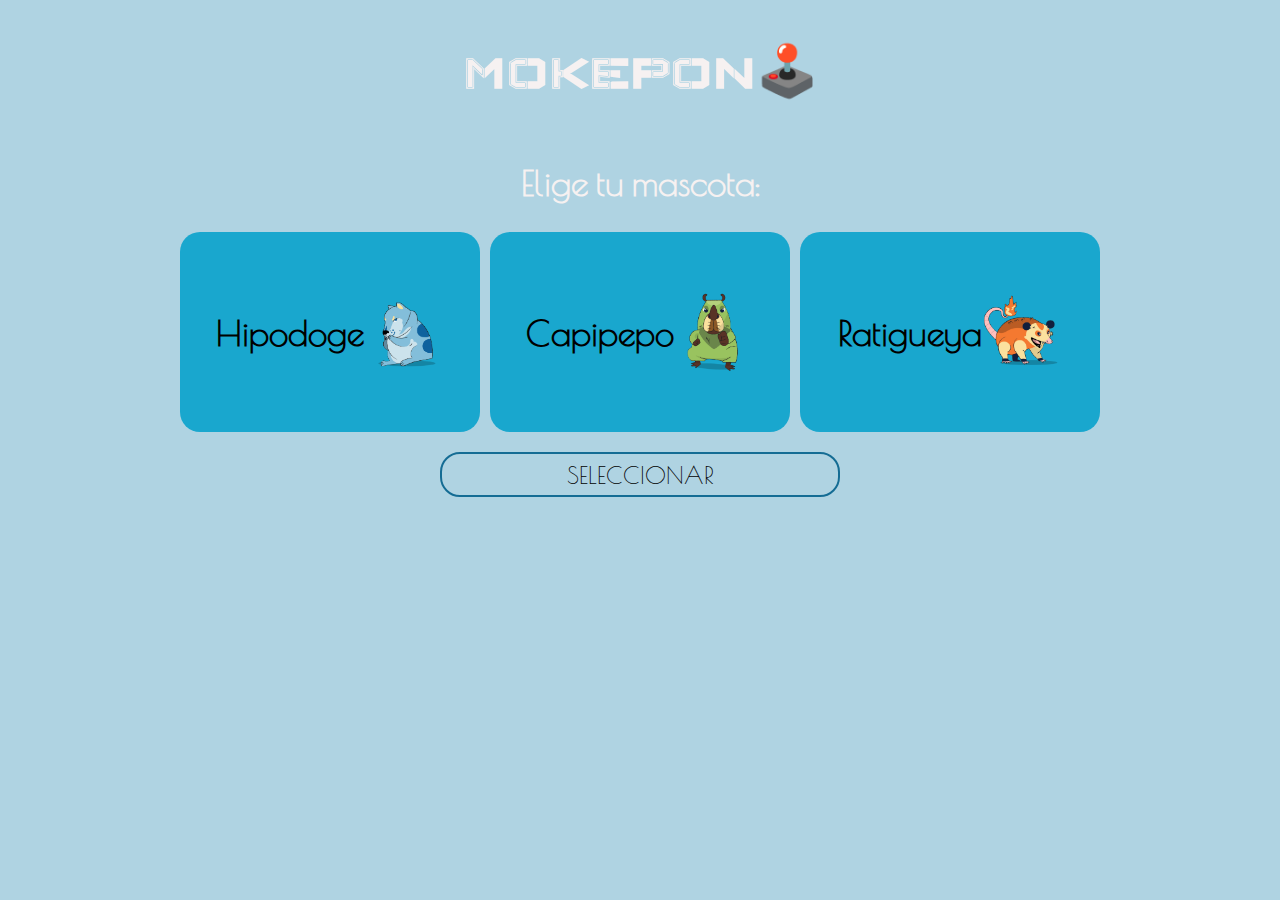
<file: index.html>
<!DOCTYPE html>
<html>
    <head>
        <meta charset="utf-8" />
        <title>MOKEPON</title>
        <link rel="stylesheet" href="./styles.css">
        <meta name="viewport" content="width=device-width, initial-scale=1.0"> <!--Para que sea compatible con dispositivos moviles-->
    </head>
    <body>
        <section id="seleccionar-mascota">
            <h1 class="titulo">MOKEPON🕹️</h1>

            <h2 class="subtitulo">Elige tu mascota:</h2>

            <div id="contenedor-tarjetas"class="tarjetas">
                
            </div>
            <button id="boton-mascota">SELECCIONAR</button>
        </section>

        <section id="ver-mapa">
            <h2 class="subtitulo">Recorre el mapa con tu mokepon</h2>
            <canvas id="mapa"></canvas>
            <button onmouseup="detenerMovimiento()" onmousedown="moverArriba()">Arriba</button>
            <div>
                <button onmouseup="detenerMovimiento()" onmousedown="moverIzquierda()">Izquierda</button>
                <button onmouseup="detenerMovimiento()" onmousedown="moverAbajo()">Abajo</button>
                <button onmouseup="detenerMovimiento()" onmousedown="moverDerecha()">Derecha</button>
            </div>
        </section>

        <section id="seleccionar-ataque">
            <h1 class="titulo">MOKEPON🕹️</h1>
            <h2 class="subtitulo">Elige tu ataque:</h2>

            <div id="botones-ataque">
                
            </div>

            <div id="mensajes">
                <p id="resultado">Es hora de ganar!</p>

                <section id="reiniciar">
                    <button id="boton-reiniciar">Volver a jugar</button>
                </section>
            </div>

            <div class="ataques">
                <div class="ataques-jugador">
                    <p id="vidas-jugador">0</p>
                    <p id="mascota-jugador"></p>
                    <div id="ataques-del-jugador"></div>
                </div>

                <div class="ataques-enemigo">
                    <p id="vidas-enemigo">0</p>
                    <p id="mascota-enemigo"></p>
                    <div id="ataques-del-enemigo"></div>
                </div>
            </div>
        </section>
        <script src="mokepon.js"></script>
    </body>
</html>
</file>
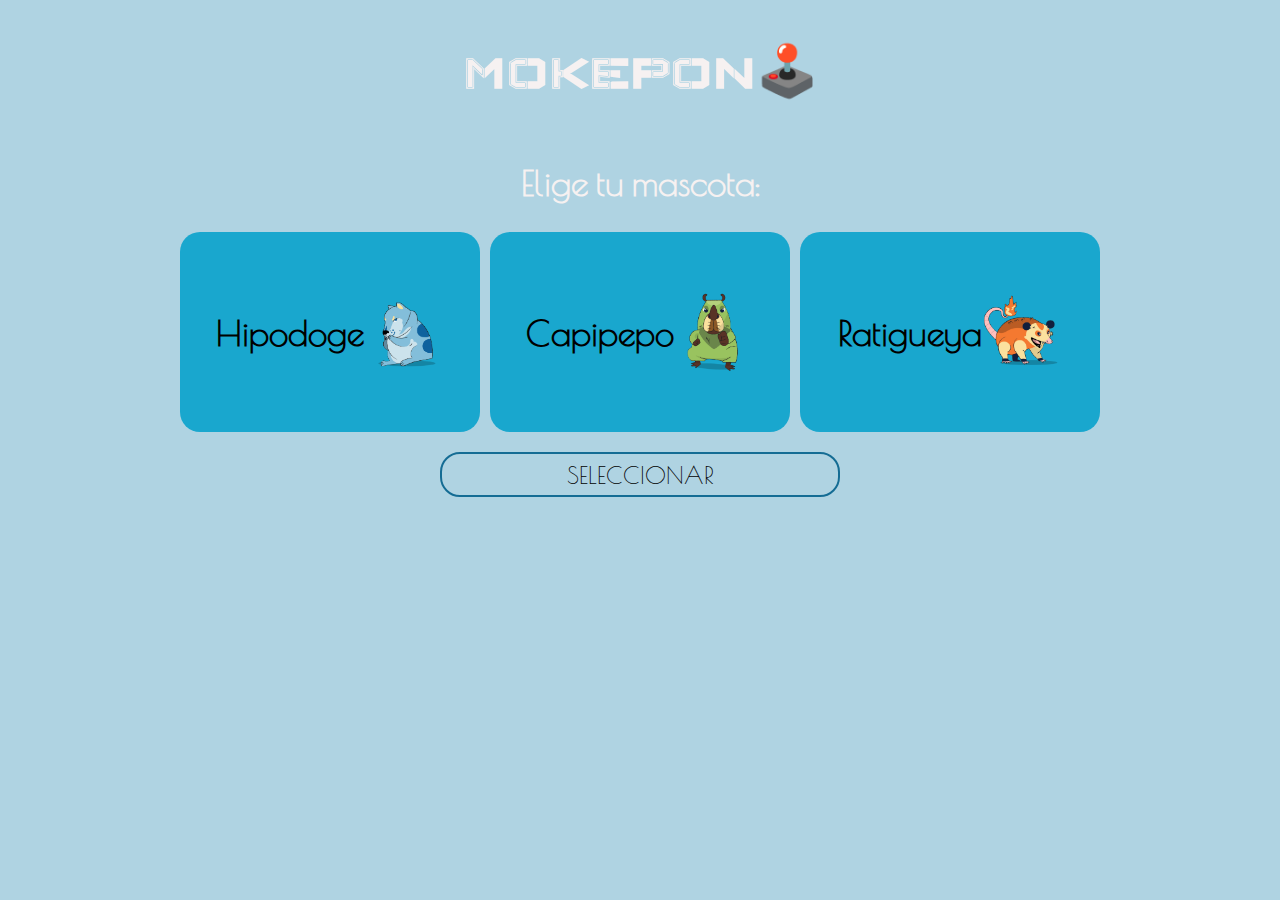
<file: public/index.html>
<!DOCTYPE html>
<html>
    <head>
        <meta charset="utf-8" />
        <title>MOKEPON</title>
        <link rel="stylesheet" href="./styles.css">
        <meta name="viewport" content="width=device-width, initial-scale=1.0"> <!--Para que sea compatible con dispositivos moviles-->
    </head>
    <body>
        <section id="seleccionar-mascota">
            <h1 class="titulo">MOKEPON🕹️</h1>

            <h2 class="subtitulo">Elige tu mascota:</h2>

            <div id="contenedor-tarjetas"class="tarjetas">
                
            </div>
            <button id="boton-mascota">SELECCIONAR</button>
        </section>

        <section id="ver-mapa">
            <h2 class="subtitulo">Recorre el mapa con tu mokepon</h2>
            <canvas id="mapa"></canvas>
            <button ontouchstart="moverArriba()" ontouchend="detenerMovimiento()" onmouseup="detenerMovimiento()" onmousedown="moverArriba()">Arriba</button>
            <div>
                <button ontouchstart="moverIzquierda()" ontouchend="detenerMovimiento()" onmouseup="detenerMovimiento()" onmousedown="moverIzquierda()">Izquierda</button>
                <button ontouchstart="moverAbajo()" ontouchend="detenerMovimiento()" onmouseup="detenerMovimiento()" onmousedown="moverAbajo()">Abajo</button>
                <button ontouchstart="moverDerecha()" ontouchend="detenerMovimiento()" onmouseup="detenerMovimiento()" onmousedown="moverDerecha()">Derecha</button>
            </div>
        </section>

        <section id="seleccionar-ataque">
            <h1 class="titulo">MOKEPON🕹️</h1>
            <h2 class="subtitulo">Elige tu ataque:</h2>

            <div id="botones-ataque">
                
            </div>

            <div id="mensajes">
                <p id="resultado">Es hora de ganar!</p>

                <section id="reiniciar">
                    <button id="boton-reiniciar">Volver a jugar</button>
                </section>
            </div>

            <div class="ataques">
                <div class="ataques-jugador">
                    <p id="vidas-jugador">0</p>
                    <p id="mascota-jugador"></p>
                    <div id="ataques-del-jugador"></div>
                </div>

                <div class="ataques-enemigo">
                    <p id="vidas-enemigo">0</p>
                    <p id="mascota-enemigo"></p>
                    <div id="ataques-del-enemigo"></div>
                </div>
            </div>
        </section>
        <script src="mokepon.js"></script>
    </body>
</html>
</file>
<file: styles.css>
@import url('https://fonts.googleapis.com/css2?family=Poiret+One&family=Wallpoet&display=swap');

body{
    font-family: 'Poiret One', cursive;
    background-color: #AFD3E2;
}

#seleccionar-mascota {
    display: flex;
    flex-direction: column; 
    justify-content: center;
    align-items: center;
}

.titulo {
    font-family: 'Wallpoet', cursive;
    color: #F6F1F1;
    font-size: 50PX;
}

.subtitulo {
    color: #F6F1F1;
    font-size: 35PX;
}

.tarjetas, #botones-ataque{
    display: flex;
    gap: 10px;
}

.tarjeta-de-mokepon {
    font-size: 35PX;
    font-weight: bold;
    width: 300px;
    height: 200px;
    background: #19A7CE;
    padding: 10px;
    box-sizing: border-box;
    border: 1px transparent #146C94;
    border-radius: 20px;
    display: flex;
    justify-content: center;
    align-items: center;
}

.tarjeta-de-mokepon img{
    width: 80px;
}

input{
    display: none;
}

input:checked + label{ /* El "+" me permite que se modifique la clase hermana (La que le sigue), al cumplir la condicón de la pseudoclase */
    background-color: #146C94;
}

#boton-mascota {
    font-family: 'Poiret One', cursive;
    font-size: 24PX;
    width: 400px;
    height: 45px;
    border-radius: 20px;
    background: transparent;
    border: 2px solid #146C94;
    margin-top: 20px;
}


/* Estilos de segunda pantalla */

#seleccionar-ataque {
    flex-direction: column;
    align-items: center;
}

.boton-ataque{
    font-weight: bold;
    font-family: 'Poiret One', cursive;
    font-size: 20px;
    width: 100px;
    background-color: #19A7CE;
    color: #F6F1F1;
    padding: 10px;
    box-sizing: border-box;
    border: 1px solid transparent;
    border-radius: 20px;
}

#mensajes {
    width: 280px;
    background: #146C94;
    padding: 20px;
    margin-top: 20px;
    border-radius: 20px;
    display: flex;
    flex-direction: column;
    align-items: center;
}

#resultado{
    color: #F6F1F1;
    font-size: 30px;
}

#boton-reiniciar{
    font-weight: bold;
    font-family: 'Poiret One', cursive;
    border: none;
    background-color: #19A7CE;
    border-radius: 20px;
    padding: 10px;
}

.ataques-jugador{
    grid-area: jugador;
}

.ataques-enemigo{
    grid-area: enemigo;
}

.ataques {
    display: grid;
    grid-template-columns: 100px 50px 100px;
    grid-template-areas: "jugador . enemigo";
}

.ataques-jugador, .ataques-enemigo {
    display: flex;
    flex-direction: column;
    align-items: center;
}


#vidas-jugador, #vidas-enemigo {
    font-size: 32px;
    margin: 20px 0px 0px 0px;
}

#mascota-jugador, #mascota-enemigo {
    font-size: 24px;
}

#ver-mapa {
    flex-direction: column;
    align-items: center;
    justify-content: center;
}

#ver-mapa button {
    font-family: 'Poiret One', cursive;
    font-size: 24PX;
    width: 200px;
    height: 45px;
    border-radius: 20px;
    background: transparent;
    border: 2px solid #146C94;
    margin: 10px 2px;
}

 @media (max-width: 560px) { /*Lo que se va aplicar desde 0px hasta 360px */

    .titulo{
        font-size: 40px;
    }

    .subtitulo{
        font-size: 30px;
    }

    .tarjetas{
        flex-direction: column;
    }

    #botones-ataque {
        flex-direction: column;
        gap: 20px;
    }
}

@media (max-width: 300px) {
    #ver-mapa div{
        display: flex;
        flex-direction: column;
        align-items: center;
    }
}
</file>
<file: public/styles.css>
@import url('https://fonts.googleapis.com/css2?family=Poiret+One&family=Wallpoet&display=swap');

body{
    font-family: 'Poiret One', cursive;
    background-color: #AFD3E2;
}

#seleccionar-mascota {
    display: flex;
    flex-direction: column; 
    justify-content: center;
    align-items: center;
}

.titulo {
    font-family: 'Wallpoet', cursive;
    color: #F6F1F1;
    font-size: 50PX;
}

.subtitulo {
    color: #F6F1F1;
    font-size: 35PX;
}

.tarjetas, #botones-ataque{
    display: flex;
    gap: 10px;
}

.tarjeta-de-mokepon {
    font-size: 35PX;
    font-weight: bold;
    width: 300px;
    height: 200px;
    background: #19A7CE;
    padding: 10px;
    box-sizing: border-box;
    border: 1px transparent #146C94;
    border-radius: 20px;
    display: flex;
    justify-content: center;
    align-items: center;
}

.tarjeta-de-mokepon img{
    width: 80px;
}

input{
    display: none;
}

input:checked + label{ /* El "+" me permite que se modifique la clase hermana (La que le sigue), al cumplir la condicón de la pseudoclase */
    background-color: #146C94;
}

#boton-mascota {
    font-family: 'Poiret One', cursive;
    font-size: 24PX;
    width: 400px;
    height: 45px;
    border-radius: 20px;
    background: transparent;
    border: 2px solid #146C94;
    margin-top: 20px;
}


/* Estilos de segunda pantalla */

#seleccionar-ataque {
    flex-direction: column;
    align-items: center;
}

.boton-ataque{
    font-weight: bold;
    font-family: 'Poiret One', cursive;
    font-size: 20px;
    width: 100px;
    background-color: #19A7CE;
    color: #F6F1F1;
    padding: 10px;
    box-sizing: border-box;
    border: 1px solid transparent;
    border-radius: 20px;
}

#mensajes {
    width: 280px;
    background: #146C94;
    padding: 20px;
    margin-top: 20px;
    border-radius: 20px;
    display: flex;
    flex-direction: column;
    align-items: center;
}

#resultado{
    color: #F6F1F1;
    font-size: 30px;
}

#boton-reiniciar{
    font-weight: bold;
    font-family: 'Poiret One', cursive;
    border: none;
    background-color: #19A7CE;
    border-radius: 20px;
    padding: 10px;
}

.ataques-jugador{
    grid-area: jugador;
}

.ataques-enemigo{
    grid-area: enemigo;
}

.ataques {
    display: grid;
    grid-template-columns: 100px 50px 100px;
    grid-template-areas: "jugador . enemigo";
}

.ataques-jugador, .ataques-enemigo {
    display: flex;
    flex-direction: column;
    align-items: center;
}


#vidas-jugador, #vidas-enemigo {
    font-size: 32px;
    margin: 20px 0px 0px 0px;
}

#mascota-jugador, #mascota-enemigo {
    font-size: 24px;
}

#ver-mapa {
    flex-direction: column;
    align-items: center;
    justify-content: center;
}

#ver-mapa button {
    font-family: 'Poiret One', cursive;
    font-size: 24PX;
    width: 200px;
    height: 45px;
    border-radius: 20px;
    background: transparent;
    border: 2px solid #146C94;
    margin: 10px 2px;
}

 @media (max-width: 560px) { /*Lo que se va aplicar desde 0px hasta 360px */

    .titulo{
        font-size: 40px;
    }

    .subtitulo{
        font-size: 30px;
    }

    .tarjetas{
        flex-direction: column;
    }

    #botones-ataque {
        flex-direction: column;
        gap: 20px;
    }

    #ver-mapa button {
        width: 110px;
    }
}

@media (max-width: 300px) {
    #ver-mapa div{
        display: flex;
        flex-direction: column;
        align-items: center;
    }
}
</file>
